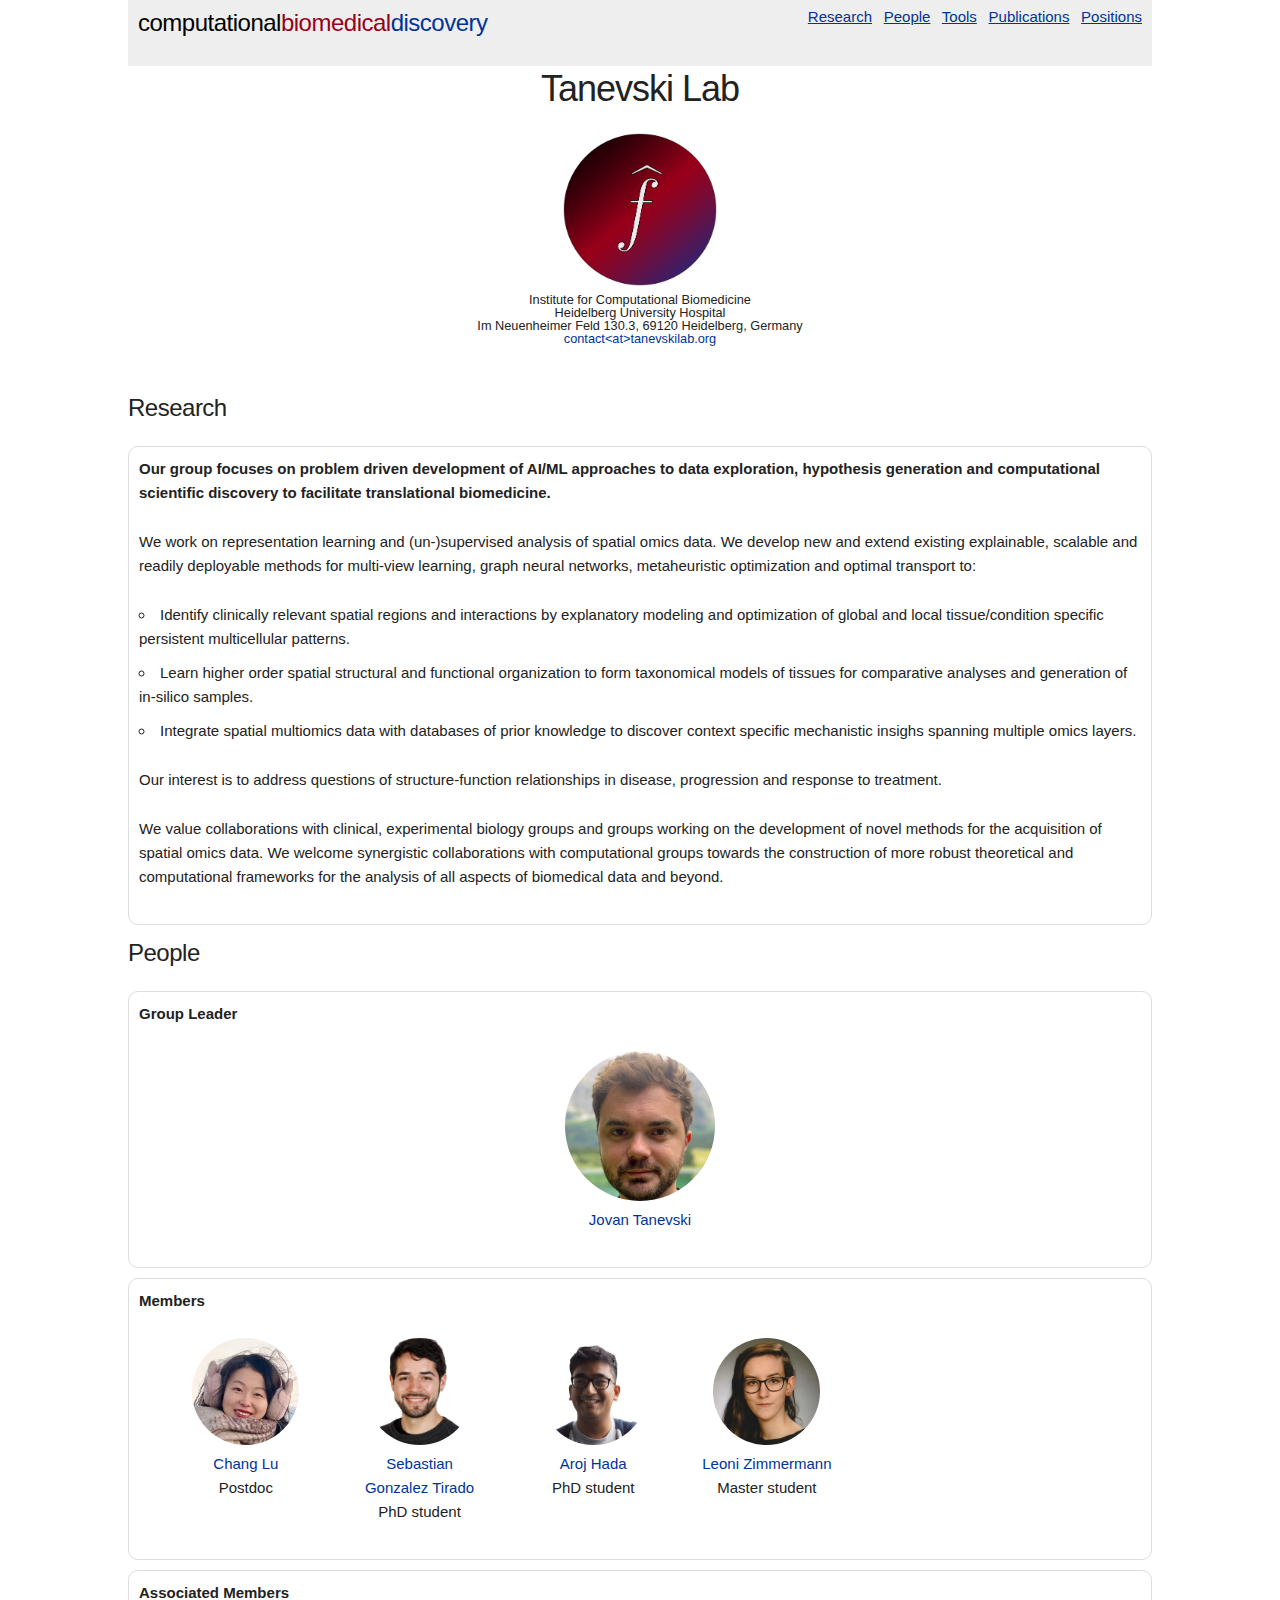
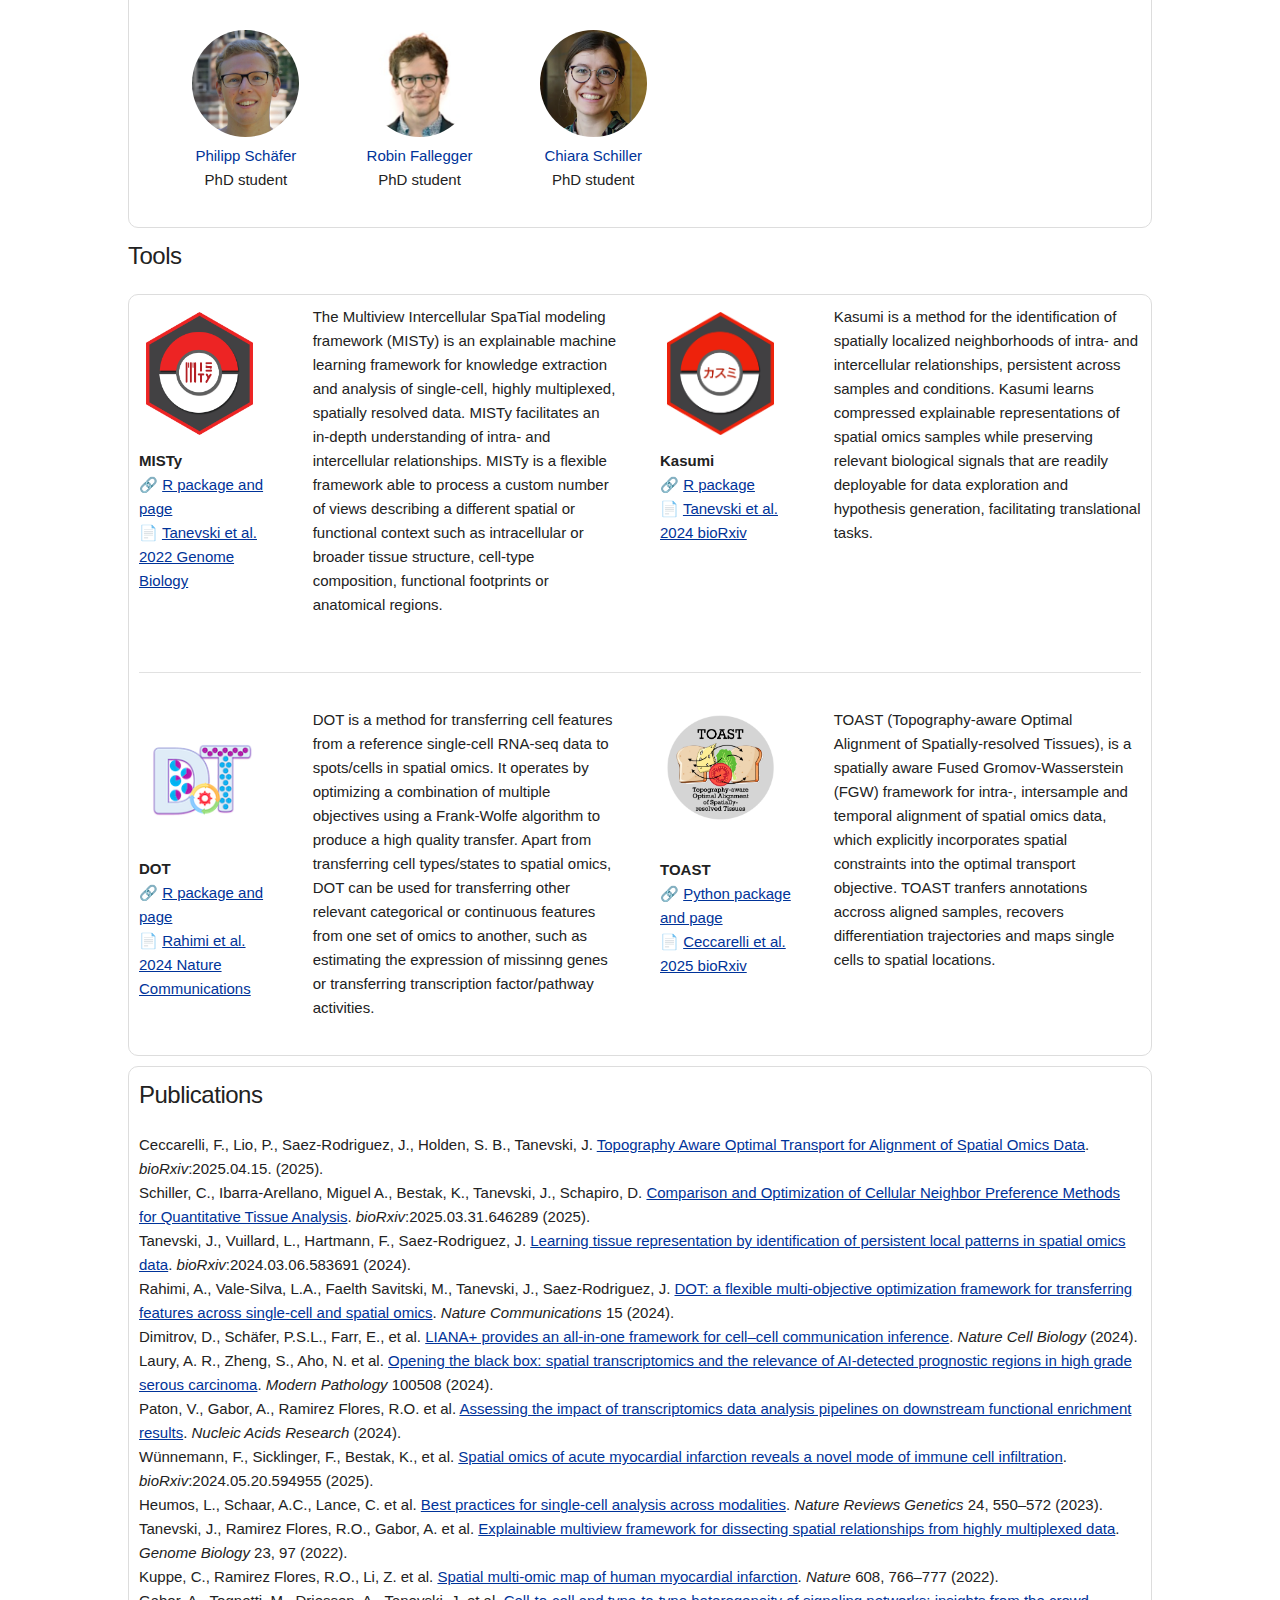
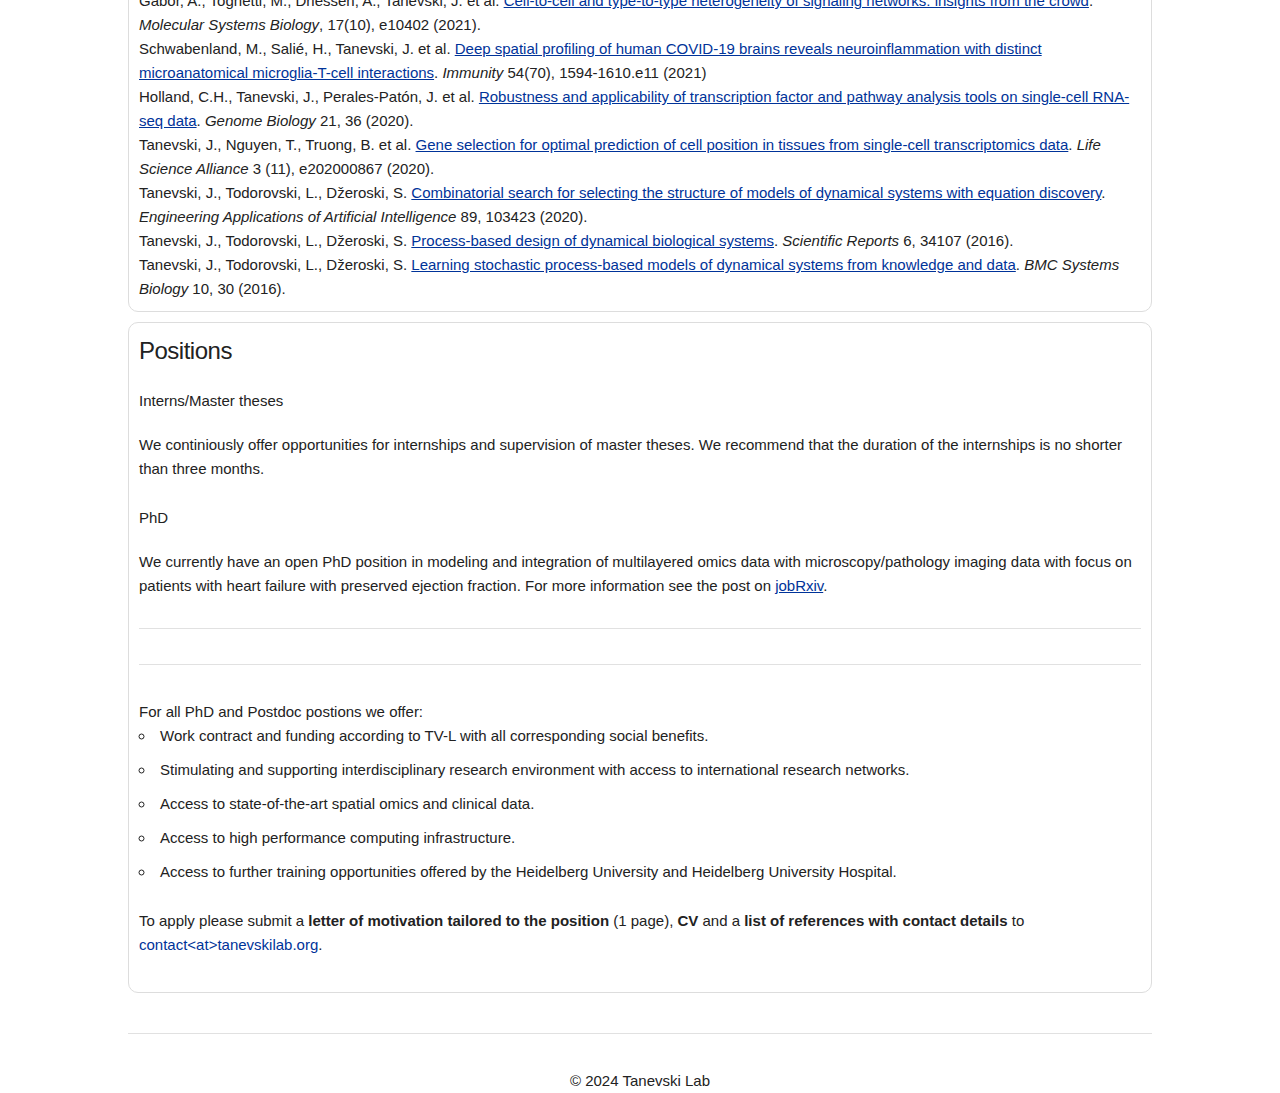
<file: index.html>
<!DOCTYPE html>
<html lang="en">

<head>
  <meta charset="utf-8">
  <meta name="description" content="Tanevski Lab - Computational biomedical discovery. Machine learning / Artificial intelligence methods for analysis of spatial omics data in Heidelberg"/>
  <meta name="keywords" content="spatial, single-cell, omics, machine learning, ML, optimization , artificial intelligence, AI, heidelberg, germany, proteomics, transcriptomics, metabolomics, translational, computational, biology. biomedicine, medicine" />
  <title>Tanevski Lab | Computational biomedical discovery | Spatial omics | Heidelberg</title>
  <meta name="viewport" content="width=device-width, initial-scale=1">
  <meta name="author" content="Jovan Tanevski">

  <link rel="stylesheet" href="css/normalize.css">
  <link rel="stylesheet" href="css/skeleton.css">
  <link rel="stylesheet" href="css/custom.css">

  <link rel="icon" type="image/png" href="images/favicon.png">
</head>

<body>
  
<header class="container sticky">
  <div class="row">
    <div class="seven columns">
      <a href="index.html" style="text-decoration: none; color: #000000;">
        <h5>computational<font color="#99001A">biomedical</font><font color="#003399">discovery</font></h5>
      </a>
    </div>
    <div class="five columns" style="word-spacing: 0.75rem; text-align: right;">
      <a href="#main">Research</a>
      <a href="#people">People</a>
      <a href="#tools">Tools</a>
      <a href="#publications">Publications</a>
      <a href="#positions">Positions</a>
    </div>
  </div>
</header>

<div class="container" style="padding-bottom: 2rem;"> 
  <div class="row" style="text-align: center;">
    <h3>Tanevski Lab</h3>
      <img src="images/logo.png" style="width: 15%;">
      <p id="contact" style="font-size: 85%; line-height: 1.3rem;">
      Institute for Computational Biomedicine
      <br/>
      Heidelberg University Hospital
      <br/>
      Im Neuenheimer Feld 130.3, 69120 Heidelberg, Germany
      <br/>
      <a>contact&lt;at&gt;tanevskilab.org</a>
      </p>
  </div>
</div>


<div id="main" class="container">
  <h5>Research</h5>
  <div class="row boxin">
      <p>
        <b>Our group focuses on problem driven development of AI/ML approaches to data exploration, hypothesis generation and computational scientific discovery to facilitate translational biomedicine.</b>
      </p>
      <p >
        We work on representation learning and (un-)supervised analysis of spatial omics data. We develop new and extend existing explainable, scalable and readily deployable methods for multi-view learning, graph neural networks, metaheuristic optimization and optimal transport to: 
      </p>
      <ul>
          <li>
            Identify clinically relevant spatial regions and interactions by explanatory modeling and optimization of global and local tissue/condition specific persistent multicellular patterns.
          </li>
          <li>
            Learn higher order spatial structural and functional organization to form taxonomical models of tissues for comparative analyses and generation of in-silico samples.
          </li>
          <li>
            Integrate spatial multiomics data with databases of prior knowledge to discover context specific mechanistic insighs spanning multiple omics layers.
          </li>
      </ul>
      <p>
        Our interest is to address questions of structure-function relationships in disease, progression and response to treatment. 
      </p>
      <p>
        We value collaborations with clinical, experimental biology groups and groups working on the development of novel methods for the acquisition of spatial omics data. We welcome synergistic collaborations with computational groups towards the construction of more robust theoretical and computational frameworks for the analysis of all aspects of biomedical data and beyond.
      </p>
  </div>
</div>

<div id="people" class="container">
  <h5>People</h5>
  <div class = "row boxin">
      <p><b>Group Leader</b></p>
      <div style="text-align: center;">
        <img class="round" src="images/jovan.jpg" style="max-width: 150px; object-position: 50% 10%;">
        <p>
          <a>
            Jovan Tanevski
          </a>
        </p>
    </div>
  </div>
  <div class = "row boxin">
    <p><b>Members</b></p>
    <div class = "two columns" style="max-width: 150px; text-align: center;">
        <img class="round" src="images/chang.jpg">
        <p>
          <a>
            Chang Lu
          </a>
          <br/>Postdoc
        </p>
      </div>
    <div class = "two columns" style="max-width: 150px; text-align: center;">
      <img class="round" src="images/sebastian.jpg">
      <p>
        <a>
          Sebastian Gonzalez Tirado
        </a>
        <br/>PhD student
      </p>
      
    </div>
    <div class = "two columns" style="max-width: 150px; text-align: center;">
      <img class="round" src="images/aroj.jpg">
      <p>
        <a>
          Aroj Hada 
        </a>
        <br/>PhD student
      </p>
    </div>
    <div class = "two columns" style="max-width: 150px; text-align: center;">
      <img class="round" src="images/leoni.jpeg" style="object-position: 50% 10%;">
      <p>
        <a>
          Leoni Zimmermann 
        </a>
        <br/>Master student
      </p>
    </div>
  </div>
   <div class = "row boxin">
    <p><b>Associated Members</b></p>
    <div class = "two columns" style="max-width: 150px; text-align: center;">
     <img class="round" src="images/philipp.jpg">
        <p>
          <a>
            Philipp Schäfer
          </a>
          <br/>PhD student
        </p>
    </div>
    <div class = "two columns" style="max-width: 150px; text-align: center;">
      <img class="round" src="images/robin.jpg">
        <p>
          <a>
            Robin Fallegger
          </a>
          <br/>PhD student
        </p>
    </div>
    <div class = "two columns" style="max-width: 150px; text-align: center;">
      <img class="round" src="images/chiara.jpg">
        <p>
          <a>
            Chiara Schiller
          </a>
          <br/>PhD student
        </p>
    </div>
  </div>
</div>


<div id = "tools" class="container">
  <h5>Tools</h5>
  <div class="row boxin">
      

      <div class="row">
        <div class="two columns">
          <img class="full" src="images/misty_badge.png">
          <p>
            <b>MISTy</b>
            <br/>
            &#128279; <a href="https://saezlab.github.io/mistyR/" target="_blank">R package and page</a>
            <br/>
            &#128196; <a href="https://doi.org/10.1186/s13059-022-02663-5" target="_blank">Tanevski et al. 2022 Genome Biology</a>
          </p>
        </div>

        <div class="four columns">
          <p>
            The Multiview Intercellular SpaTial modeling framework (MISTy) is an explainable machine learning framework for knowledge extraction and analysis of single-cell, highly multiplexed, spatially resolved data. MISTy facilitates an in-depth understanding of intra- and intercellular relationships. MISTy is a flexible framework able to process a custom number of views describing a different spatial or functional context such as intracellular or broader tissue structure, cell-type composition, functional footprints or anatomical regions.
          </p>
        </div>

        <div class="two columns">
          <img class="full" src="images/kasumi_badge.png">
          <p>
            <b>Kasumi</b>
            <br/>
            &#128279; <a href="https://github.com/jtanevski/kasumi" target="_blank">R package</a>
            <br/>
            &#128196; <a href="https://doi.org/10.1101/2024.03.06.583691" target="_blank">Tanevski et al. 2024 bioRxiv</a>
          </p>
        </div>

        <div class="four columns">
          <p>
            Kasumi is a method for the identification of spatially localized neighborhoods of intra- and intercellular relationships, persistent across samples and conditions. Kasumi learns compressed explainable representations of spatial omics samples while preserving relevant biological signals that are readily deployable for data exploration and hypothesis generation, facilitating translational tasks.
          </p>
        </div>
      </div>

      <hr>

      <div class="row">
        <div class="two columns">
          <img class="full" src="images/DOT_icon.png">
          <p>
            <b>DOT</b>
            <br/>
            &#128279; <a href="https://saezlab.github.io/DOT/" target="_blank">R package and page</a>
            <br/>
            &#128196; <a href="https://doi.org/10.1038/s41467-024-48868-z" target="_blank">Rahimi et al. 2024 Nature Communications</a>
          </p>
        </div>

        <div class="four columns">
          <p>
            DOT is a method for transferring cell features from a reference single-cell RNA-seq data to spots/cells in spatial omics. It operates by optimizing a combination of multiple objectives using a Frank-Wolfe algorithm to produce a high quality transfer. Apart from transferring cell types/states to spatial omics, DOT can be used for transferring other relevant categorical or continuous features from one set of omics to another, such as estimating the expression of missinng genes or transferring transcription factor/pathway activities.
          </p>
        </div>
      

        <div class="two columns">
          <img class="full" src="images/TOAST_icon.png">
          <p>
            <br/>
            <b>TOAST</b>
            <br/>
            &#128279; <a href="https://github.com/cecca46/TOAST" target="_blank">Python package and page</a>
            <br/>
            &#128196; <a href="" target="_blank">Ceccarelli et al. 2025 bioRxiv</a>
          </p>
        </div>

        <div class="four columns">
          <p>
            TOAST (Topography-aware Optimal Alignment of Spatially-resolved Tissues), is a spatially aware Fused Gromov-Wasserstein (FGW) framework for intra-, intersample and temporal alignment of spatial omics data, which explicitly incorporates spatial constraints into the optimal transport objective. TOAST tranfers annotations accross aligned samples, recovers differentiation trajectories and maps single cells to spatial locations.
          </p>
        </div>

    </div>
  </div>
</div>

<div id="publications" class="container">
  <div class="row boxin">
    <h5>Publications</h5>
    Ceccarelli, F., Lio, P., Saez-Rodriguez, J., Holden, S. B., Tanevski, J. <a href="">Topography Aware Optimal Transport for Alignment of Spatial Omics Data</a>. <em>bioRxiv</em>:2025.04.15. (2025).
    <br/> 
    Schiller, C., Ibarra-Arellano, Miguel A., Bestak, K., Tanevski, J., Schapiro, D. <a href="https://doi.org/10.1101/2025.03.31.646289">Comparison and Optimization of Cellular Neighbor Preference Methods for Quantitative Tissue Analysis</a>. <em>bioRxiv</em>:2025.03.31.646289 (2025).
    <br/>
    Tanevski, J., Vuillard, L., Hartmann, F., Saez-Rodriguez, J. <a href="https://doi.org/10.1101/2024.03.06.583691" target="_blank">Learning tissue representation by identification of persistent local patterns in spatial omics data</a>. <em>bioRxiv</em>:2024.03.06.583691 (2024).
    <br/>
    Rahimi, A., Vale-Silva, L.A., Faelth Savitski, M., Tanevski, J., Saez-Rodriguez, J. <a href="https://doi.org/10.1038/s41467-024-48868-z" target="_blank">DOT: a flexible multi-objective optimization framework for transferring features across single-cell and spatial omics</a>. <em>Nature Communications</em> 15 (2024).
    <br/>
    Dimitrov, D., Schäfer, P.S.L., Farr, E., et al. <a href="https://doi.org/10.1038/s41556-024-01469-w" target="_blank">LIANA+ provides an all-in-one framework for cell–cell communication inference</a>. <em>Nature Cell Biology</em> (2024).
    <br/>
    Laury, A. R., Zheng, S., Aho, N. et al. <a href="https://doi.org/10.1016/j.modpat.2024.100508" target ="_blank">Opening the black box: spatial transcriptomics and the relevance of AI-detected prognostic regions in high grade serous carcinoma</a>. <em>Modern Pathology</em> 100508 (2024).
    <br/>
    Paton, V., Gabor, A., Ramirez Flores, R.O. et al. <a href="https://doi.org/10.1093/nar/gkae552" target="_blank">Assessing the impact of transcriptomics data analysis pipelines on downstream functional enrichment results</a>. <em>Nucleic Acids Research</em> (2024).
    <br/>
    Wünnemann, F., Sicklinger, F., Bestak, K., et al. <a href="https://doi.org/10.1101/2024.05.20.594955">Spatial omics of acute myocardial infarction reveals a novel mode of immune cell infiltration</a>. <em>bioRxiv</em>:2024.05.20.594955 (2025).
    <br/>
    Heumos, L., Schaar, A.C., Lance, C. et al. <a href="https://doi.org/10.1038/s41576-023-00586-w" target="_blank">Best practices for single-cell analysis across modalities</a>. <em>Nature Reviews Genetics</em> 24, 550–572 (2023).
    <br/>
    Tanevski, J., Ramirez Flores, R.O., Gabor, A. et al. <a href="https://doi.org/10.1186/s13059-022-02663-5" target="_blank">Explainable multiview framework for dissecting spatial relationships from highly multiplexed data</a>. <em>Genome Biology</em> 23, 97 (2022).
    <br/>
    Kuppe, C., Ramirez Flores, R.O., Li, Z. et al. <a href="https://doi.org/10.1038/s41586-022-05060-x" target="_blank">Spatial multi-omic map of human myocardial infarction</a>. <em>Nature</em> 608, 766–777 (2022).
    <br/>
    Gabor, A., Tognetti, M., Driessen, A., Tanevski, J. et al. <a href="https://doi.org/10.15252/msb.202110402" target="_blank">Cell‐to‐cell and type‐to‐type heterogeneity of signaling networks: insights from the crowd</a>. <em>Molecular Systems Biology</em>, 17(10), e10402 (2021).
    <br/>
    Schwabenland, M., Salié, H., Tanevski, J. et al. <a href="https://doi.org/10.1016/j.immuni.2021.06.002" target="_blank">Deep spatial profiling of human COVID-19 brains reveals neuroinflammation with distinct microanatomical microglia-T-cell interactions</a>. <em>Immunity</em> 54(70), 1594-1610.e11 (2021)
    <br/>
    Holland, C.H., Tanevski, J., Perales-Patón, J. et al. <a href="https://doi.org/10.1186/s13059-020-1949-z" target="_blank">Robustness and applicability of transcription factor and pathway analysis tools on single-cell RNA-seq data</a>. <em>Genome Biology</em> 21, 36 (2020).
    <br/>
    Tanevski, J., Nguyen, T., Truong, B. et al. <a href="https://doi.org/10.26508/lsa.202000867" target="_blank">Gene selection for optimal prediction of cell position in tissues from single-cell transcriptomics data</a>. <em>Life Science Alliance</em> 3 (11), e202000867 (2020).
    <br/>
    Tanevski, J., Todorovski, L., Džeroski, S. <a href="https://doi.org/10.1016/j.engappai.2019.103423" target="_blank">Combinatorial search for selecting the structure of models of dynamical systems with equation discovery</a>. <em>Engineering Applications of Artificial Intelligence</em> 89, 103423 (2020).
    <br/>
    Tanevski, J., Todorovski, L., Džeroski, S. <a href="https://doi.org/10.1038/srep34107" target="_blank">Process-based design of dynamical biological systems</a>. <em>Scientific Reports</em> 6, 34107 (2016).
    <br/>
    Tanevski, J., Todorovski, L., Džeroski, S. <a href="https://doi.org/10.1186/s12918-016-0273-4" target="_blank">Learning stochastic process-based models of dynamical systems from knowledge and data</a>. <em>BMC Systems Biology</em> 10, 30 (2016).
  </div>
</div>

<div id="positions" class="container">
  <div class="row boxin">
    <h5>Positions</h5>


    <h6>Interns/Master theses</h6>
    <p>
      We continiously offer opportunities for internships and supervision of master theses. We recommend that the duration of the internships is no shorter than three months.
    </p>


    <h6>PhD</h6>
    <!--<p>
      We are looking for a highly motivated and talented PhD student to join the newly created Translational Spatial Profiling Center at the Heidelberg University Hospital, managed by the Institute for Computational Biomedicine and the Institute for Pathology.
    </p>
    <p>
      In a dynamic and multidisciplinary environment, the candidate will work on the development of novel methods for analysis of state-of-the-art spatially resolved data. The candidate will explore the landscape of explainable machine-learning and optimization approaches and create novel approaches that can be applied in a clinical setting. The work will be motivated by problems arising from a range of translational applications, initially focusing on cancer research, and will be directly supported by data generated within the center.
    </p>
    The candidate should:
    <ul>
      <li>Have either a degree in computer science, engineering sciences, physics or mathematics, or a degree in biological sciences or medicine with previous experience in computational work.</li>
      <li>Be motivated to work on challenging interdisciplinary project with biomedical relevance.</li>
      <li>Have a strong interest and/or knowledge about histo(patho)logy and cancer biology.</li>
      <li>Have experience programming in R or Python.</li>
      <li>Have good English communication skills.</li>
    </ul> -->
  
    We currently have an open PhD position in modeling and integration of multilayered omics data with microscopy/pathology imaging data with focus on patients with heart failure with preserved ejection fraction. For more information see the post on <a href="https://jobrxiv.org/job/heidelberg-university-and-heidelberg-university-hospital-27778-phd-postdoc-in-spatial-omics-for-cardiology/">jobRxiv</a>.

    <hr> 

    <!-- <h6>Postdoc</h6>
    <p>
      We are looking for a postdoctoral researcher for a 2 year project on the topic of Identifying the clinical relevance of higher order tissue organization in the tumor microenvironment from spatial multiplexed omics data. The position is offered as part of the Health + Life Science Alliance Inter-institutional Postdoc Program</a>. The position will be shared between the Tanevski Lab at the Heidelberg University Hospital and the <a href="https://www.dkfz.de/en/systemimmunologie-und-einzelzell-biologie/index.php">Hartmann lab</a> at DKFZ.
    </p>
    <p>
      In this project, we are leveraging the MIBI (multiplexed ion beam imaging) platform established in the Hartmann lab, combined with the experience of the Tanevski Lab in representation learning, optimization and graph-based approaches. Our aim is to identify the different levels of structural and functional organization in tumors from colorectal carcinoma and breast cancer patients to better understand how cellular behavior impacts therapeutic responses and clinical outcomes. Beyond the immediate cellular neighborhood, we will expand the analysis both toward the broader tumor microenvironment and toward capturing higher-level organizational patterns.
    </p>
    The candidate should:
    <ul>
      <li>Have either a degree in computer science, engineering sciences, physics or mathematics, or a degree in biological sciences or medicine with previous experience in computational work.</li>
      <li>Have experience programming in R or Python.</li>
      <li>Interest in spatial omics and cancer biology.</li>
    </ul>  -->
    
    <hr>

    For all PhD and Postdoc postions we offer:
    <ul>
      <li>Work contract and funding according to TV-L with all corresponding social benefits.</li>
      <li>Stimulating and supporting interdisciplinary research environment with access to international research networks.</li>
      <li>Access to state-of-the-art spatial omics and clinical data.</li>
      <li>Access to high performance computing infrastructure.</li>
      <li>Access to further training opportunities offered by the Heidelberg University and Heidelberg University Hospital.</li>
    </ul>

    <p>
      To apply please submit a <b>letter of motivation tailored to the position</b> (1 page), <b>CV</b> and a <b>list of references with contact details</b> to <a>contact&lt;at&gt;tanevskilab.org</a>.
    </p>

  </div>
</div>

<footer class = "container">
  <div class="row" style="text-align: center;">
    <hr>
    &copy; 2024 Tanevski Lab
  </div>
</footer>
</body>
</html>
</file>
<file: css/skeleton.css>
/*
* Skeleton V2.0.4
* Copyright 2014, Dave Gamache
* www.getskeleton.com
* Free to use under the MIT license.
* http://www.opensource.org/licenses/mit-license.php
* 12/29/2014
*/


/* Table of contents
––––––––––––––––––––––––––––––––––––––––––––––––––
- Grid
- Base Styles
- Typography
- Links
- Buttons
- Forms
- Lists
- Code
- Tables
- Spacing
- Utilities
- Clearing
- Media Queries
*/


/* Grid
–––––––––––––––––––––––––––––––––––––––––––––––––– */
.container {
  position: relative;
  width: 100%;
  max-width: 960px;
  margin: 0 auto;
  padding: 0 20px;
  box-sizing: border-box; }
.column,
.columns {
  width: 100%;
  float: left;
  box-sizing: border-box; }

/* For devices larger than 400px */
@media (min-width: 400px) {
  .container {
    width: 85%;
    padding: 0; }
}

/* For devices larger than 550px */
@media (min-width: 550px) {
  .container {
    width: 80%; }
  .column,
  .columns {
    margin-left: 4%; }
  .column:first-child,
  .columns:first-child {
    margin-left: 0; }

  .one.column,
  .one.columns                    { width: 4.66666666667%; }
  .two.columns                    { width: 13.3333333333%; }
  .three.columns                  { width: 22%;            }
  .four.columns                   { width: 30.6666666667%; }
  .five.columns                   { width: 39.3333333333%; }
  .six.columns                    { width: 48%;            }
  .seven.columns                  { width: 56.6666666667%; }
  .eight.columns                  { width: 65.3333333333%; }
  .nine.columns                   { width: 74.0%;          }
  .ten.columns                    { width: 82.6666666667%; }
  .eleven.columns                 { width: 91.3333333333%; }
  .twelve.columns                 { width: 100%; margin-left: 0; }

  .one-third.column               { width: 30.6666666667%; }
  .two-thirds.column              { width: 65.3333333333%; }

  .one-half.column                { width: 48%; }

  /* Offsets */
  .offset-by-one.column,
  .offset-by-one.columns          { margin-left: 8.66666666667%; }
  .offset-by-two.column,
  .offset-by-two.columns          { margin-left: 17.3333333333%; }
  .offset-by-three.column,
  .offset-by-three.columns        { margin-left: 26%;            }
  .offset-by-four.column,
  .offset-by-four.columns         { margin-left: 34.6666666667%; }
  .offset-by-five.column,
  .offset-by-five.columns         { margin-left: 43.3333333333%; }
  .offset-by-six.column,
  .offset-by-six.columns          { margin-left: 52%;            }
  .offset-by-seven.column,
  .offset-by-seven.columns        { margin-left: 60.6666666667%; }
  .offset-by-eight.column,
  .offset-by-eight.columns        { margin-left: 69.3333333333%; }
  .offset-by-nine.column,
  .offset-by-nine.columns         { margin-left: 78.0%;          }
  .offset-by-ten.column,
  .offset-by-ten.columns          { margin-left: 86.6666666667%; }
  .offset-by-eleven.column,
  .offset-by-eleven.columns       { margin-left: 95.3333333333%; }

  .offset-by-one-third.column,
  .offset-by-one-third.columns    { margin-left: 34.6666666667%; }
  .offset-by-two-thirds.column,
  .offset-by-two-thirds.columns   { margin-left: 69.3333333333%; }

  .offset-by-one-half.column,
  .offset-by-one-half.columns     { margin-left: 52%; }

}


/* Base Styles
–––––––––––––––––––––––––––––––––––––––––––––––––– */
/* NOTE
html is set to 62.5% so that all the REM measurements throughout Skeleton
are based on 10px sizing. So basically 1.5rem = 15px :) */
html {
  font-size: 62.5%; }
body {
  font-size: 1.5em; /* currently ems cause chrome bug misinterpreting rems on body element */
  line-height: 1.6;
  font-weight: 400;
  font-family: "Raleway", "HelveticaNeue", "Helvetica Neue", Helvetica, Arial, sans-serif;
  color: #222; }


/* Typography
–––––––––––––––––––––––––––––––––––––––––––––––––– */
h1, h2, h3, h4, h5, h6 {
  margin-top: 0;
  margin-bottom: 2rem;
  font-weight: 300; }
h1 { font-size: 4.0rem; line-height: 1.2;  letter-spacing: -.1rem;}
h2 { font-size: 3.6rem; line-height: 1.25; letter-spacing: -.1rem; }
h3 { font-size: 3.0rem; line-height: 1.3;  letter-spacing: -.1rem; }
h4 { font-size: 2.4rem; line-height: 1.35; letter-spacing: -.08rem; }
h5 { font-size: 1.8rem; line-height: 1.5;  letter-spacing: -.05rem; }
h6 { font-size: 1.5rem; line-height: 1.6;  letter-spacing: 0; }

/* Larger than phablet */
@media (min-width: 550px) {
  h1 { font-size: 5.0rem; }
  h2 { font-size: 4.2rem; }
  h3 { font-size: 3.6rem; }
  h4 { font-size: 3.0rem; }
  h5 { font-size: 2.4rem; }
  h6 { font-size: 1.5rem; }
}

p {
  margin-top: 0; }


/* Links
–––––––––––––––––––––––––––––––––––––––––––––––––– */
a {
  color: #1EAEDB; }
a:hover {
  color: #0FA0CE; }


/* Buttons
–––––––––––––––––––––––––––––––––––––––––––––––––– */
.button,
button,
input[type="submit"],
input[type="reset"],
input[type="button"] {
  display: inline-block;
  height: 38px;
  padding: 0 30px;
  color: #555;
  text-align: center;
  font-size: 11px;
  font-weight: 600;
  line-height: 38px;
  letter-spacing: .1rem;
  text-transform: uppercase;
  text-decoration: none;
  white-space: nowrap;
  background-color: transparent;
  border-radius: 4px;
  border: 1px solid #bbb;
  cursor: pointer;
  box-sizing: border-box; }
.button:hover,
button:hover,
input[type="submit"]:hover,
input[type="reset"]:hover,
input[type="button"]:hover,
.button:focus,
button:focus,
input[type="submit"]:focus,
input[type="reset"]:focus,
input[type="button"]:focus {
  color: #333;
  border-color: #888;
  outline: 0; }
.button.button-primary,
button.button-primary,
input[type="submit"].button-primary,
input[type="reset"].button-primary,
input[type="button"].button-primary {
  color: #FFF;
  background-color: #33C3F0;
  border-color: #33C3F0; }
.button.button-primary:hover,
button.button-primary:hover,
input[type="submit"].button-primary:hover,
input[type="reset"].button-primary:hover,
input[type="button"].button-primary:hover,
.button.button-primary:focus,
button.button-primary:focus,
input[type="submit"].button-primary:focus,
input[type="reset"].button-primary:focus,
input[type="button"].button-primary:focus {
  color: #FFF;
  background-color: #1EAEDB;
  border-color: #1EAEDB; }


/* Forms
–––––––––––––––––––––––––––––––––––––––––––––––––– */
input[type="email"],
input[type="number"],
input[type="search"],
input[type="text"],
input[type="tel"],
input[type="url"],
input[type="password"],
textarea,
select {
  height: 38px;
  padding: 6px 10px; /* The 6px vertically centers text on FF, ignored by Webkit */
  background-color: #fff;
  border: 1px solid #D1D1D1;
  border-radius: 4px;
  box-shadow: none;
  box-sizing: border-box; }
/* Removes awkward default styles on some inputs for iOS */
input[type="email"],
input[type="number"],
input[type="search"],
input[type="text"],
input[type="tel"],
input[type="url"],
input[type="password"],
textarea {
  -webkit-appearance: none;
     -moz-appearance: none;
          appearance: none; }
textarea {
  min-height: 65px;
  padding-top: 6px;
  padding-bottom: 6px; }
input[type="email"]:focus,
input[type="number"]:focus,
input[type="search"]:focus,
input[type="text"]:focus,
input[type="tel"]:focus,
input[type="url"]:focus,
input[type="password"]:focus,
textarea:focus,
select:focus {
  border: 1px solid #33C3F0;
  outline: 0; }
label,
legend {
  display: block;
  margin-bottom: .5rem;
  font-weight: 600; }
fieldset {
  padding: 0;
  border-width: 0; }
input[type="checkbox"],
input[type="radio"] {
  display: inline; }
label > .label-body {
  display: inline-block;
  margin-left: .5rem;
  font-weight: normal; }


/* Lists
–––––––––––––––––––––––––––––––––––––––––––––––––– */
ul {
  list-style: circle inside; }
ol {
  list-style: decimal inside; }
ol, ul {
  padding-left: 0;
  margin-top: 0; }
ul ul,
ul ol,
ol ol,
ol ul {
  margin: 1.5rem 0 1.5rem 3rem;
  font-size: 90%; }
li {
  margin-bottom: 1rem; }


/* Code
–––––––––––––––––––––––––––––––––––––––––––––––––– */
code {
  padding: .2rem .5rem;
  margin: 0 .2rem;
  font-size: 90%;
  white-space: nowrap;
  background: #F1F1F1;
  border: 1px solid #E1E1E1;
  border-radius: 4px; }
pre > code {
  display: block;
  padding: 1rem 1.5rem;
  white-space: pre; }


/* Tables
–––––––––––––––––––––––––––––––––––––––––––––––––– */
th,
td {
  padding: 12px 15px;
  text-align: left;
  border-bottom: 1px solid #E1E1E1; }
th:first-child,
td:first-child {
  padding-left: 0; }
th:last-child,
td:last-child {
  padding-right: 0; }


/* Spacing
–––––––––––––––––––––––––––––––––––––––––––––––––– */
button,
.button {
  margin-bottom: 1rem; }
input,
textarea,
select,
fieldset {
  margin-bottom: 1.5rem; }
pre,
blockquote,
dl,
figure,
table,
p,
ul,
ol,
form {
  margin-bottom: 2.5rem; }


/* Utilities
–––––––––––––––––––––––––––––––––––––––––––––––––– */
.u-full-width {
  width: 100%;
  box-sizing: border-box; }
.u-max-full-width {
  max-width: 100%;
  box-sizing: border-box; }
.u-pull-right {
  float: right; }
.u-pull-left {
  float: left; }


/* Misc
–––––––––––––––––––––––––––––––––––––––––––––––––– */
hr {
  margin-top: 3rem;
  margin-bottom: 3.5rem;
  border-width: 0;
  border-top: 1px solid #E1E1E1; }


/* Clearing
–––––––––––––––––––––––––––––––––––––––––––––––––– */

/* Self Clearing Goodness */
.container:after,
.row:after,
.u-cf {
  content: "";
  display: table;
  clear: both; }


/* Media Queries
–––––––––––––––––––––––––––––––––––––––––––––––––– */
/*
Note: The best way to structure the use of media queries is to create the queries
near the relevant code. For example, if you wanted to change the styles for buttons
on small devices, paste the mobile query code up in the buttons section and style it
there.
*/


/* Larger than mobile */
@media (min-width: 400px) {}

/* Larger than phablet (also point when grid becomes active) */
@media (min-width: 550px) {}

/* Larger than tablet */
@media (min-width: 750px) {}

/* Larger than desktop */
@media (min-width: 1000px) {}

/* Larger than Desktop HD */
@media (min-width: 1200px) {}
</file>
<file: css/custom.css>
html {
	scroll-padding-top: 5rem;
}

a{
	color:#003399;
}

a:hover{
	color:#99001a;
}

img.round{
	width: 80%;
	aspect-ratio: 1/1;
	border-radius: 50%;
	object-fit: cover;
}

img.full{
	width: 80%;
	padding: 5%;
	max-width: 200px;
}

.container{
	max-width: 1080px;
}

.sticky{
	padding: 0.5rem 1rem;
	position: -webkit-sticky; 
	position: sticky; 
	top: 0; 
	z-index: 10; 
	background-color: #eeeeee;
}

.boxin{
	padding: 1rem 1rem;
	border: 0.1rem solid #ddd; 
	border-radius: 1rem;
	margin-bottom: 1rem;
}

.button{
	height: 30px;
  padding: 0 25px;
  line-height: 30px;
}

.button.button-primary{
	background-color: #003399;
	border-color:#000000;
}

.button.button-primary:hover{
	background-color:#99001a;
	border-color:#000000;
}
</file>
